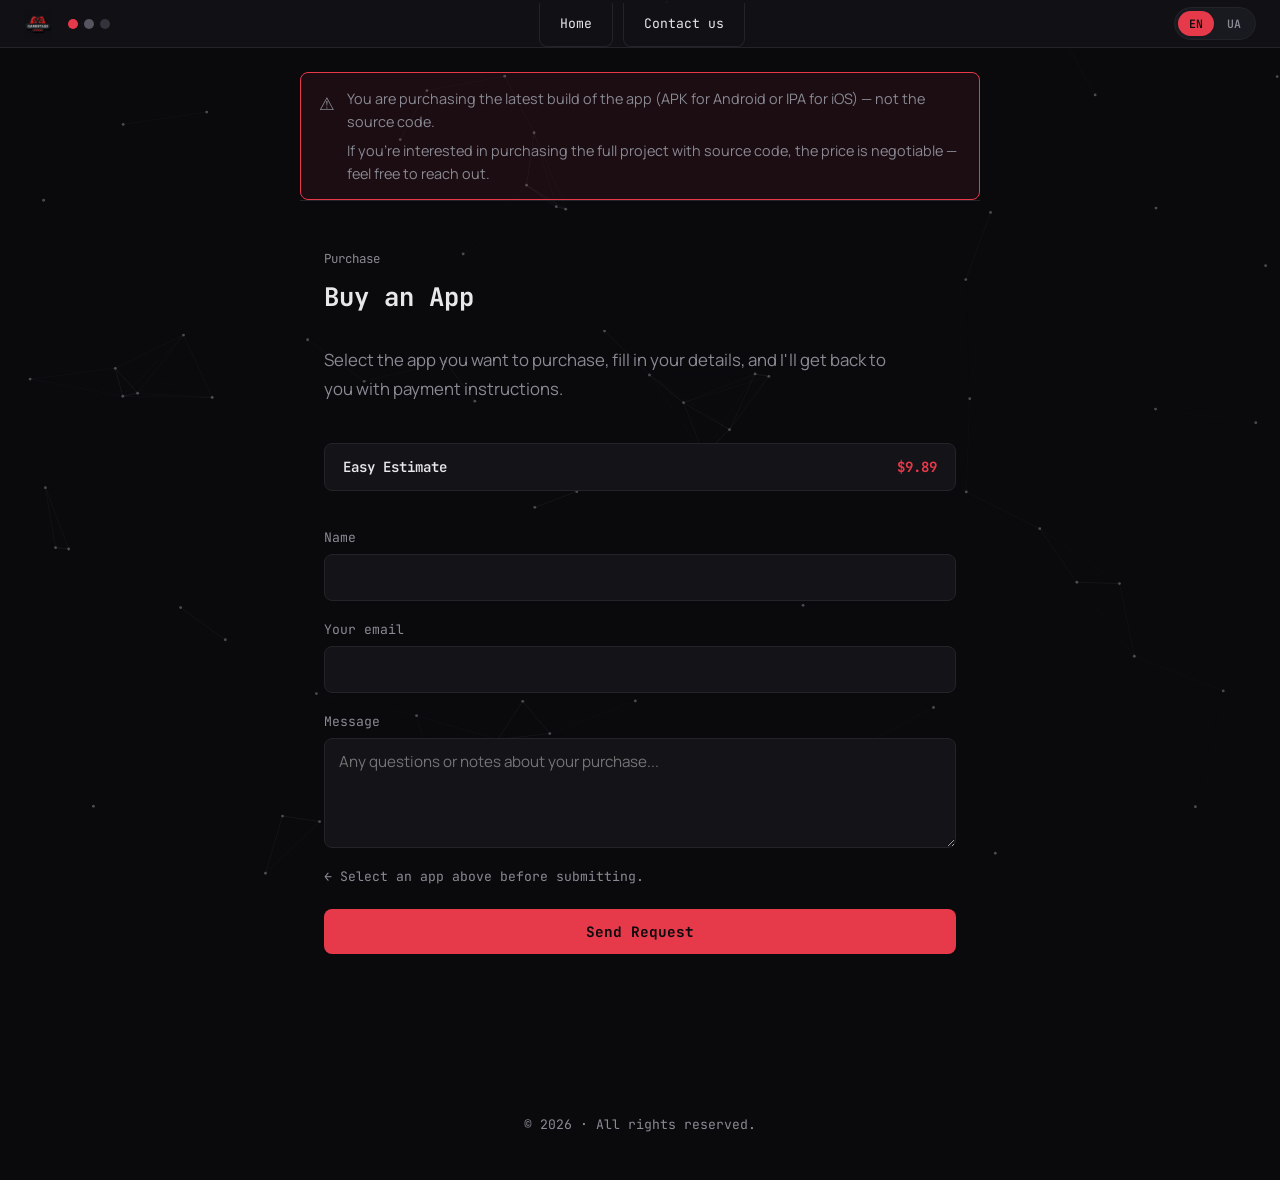
<file: buy.html>
<!DOCTYPE html>
<html lang="en">
<head>
<meta charset="UTF-8">
<meta name="viewport" content="width=device-width, initial-scale=1.0">
<title>Buy App — Portfolio</title>
<meta name="description" content="Purchase an app — select the one you want and get in touch.">
<link rel="icon" href="images/logo.png" type="image/png">
<link rel="apple-touch-icon" href="images/logo.png">
<link rel="preconnect" href="https://fonts.googleapis.com">
<link rel="preconnect" href="https://fonts.gstatic.com" crossorigin>
<link href="https://fonts.googleapis.com/css2?family=JetBrains+Mono:wght@400;500;600;700&family=Manrope:wght@400;500;600;700;800&display=swap" rel="stylesheet">
<link rel="stylesheet" href="style.css">
</head>
<body>

<canvas id="bg-canvas" aria-hidden="true"></canvas>
<canvas id="trail-canvas" aria-hidden="true"></canvas>

<header class="topbar">
  <a href="./" class="topbar__logo" aria-label="Home">
    <img src="images/logo.png" alt="Logo">
  </a>
  <div class="topbar__dots" aria-hidden="true">
    <span></span><span></span><span></span>
  </div>
  <div class="topbar__cta">
    <a class="btn btn--ghost btn--small" href="index.html" data-i18n="nav_home">Home</a>
    <a class="btn btn--ghost btn--small" href="contact.html" data-i18n="cta_contact_us">Contact us</a>
  </div>

  <button type="button" class="menu-toggle" id="menu-toggle" aria-label="Menu" aria-expanded="false" aria-controls="mobile-menu">
    <span></span><span></span><span></span>
  </button>

  <div class="lang-switch" role="group" aria-label="Language">
    <button type="button" data-lang="en">EN</button>
    <button type="button" data-lang="ua">UA</button>
  </div>

  <nav class="mobile-menu" id="mobile-menu" hidden>
    <a class="btn btn--ghost" href="index.html" data-i18n="nav_home">Home</a>
    <a class="btn btn--ghost" href="contact.html" data-i18n="cta_contact_us">Contact us</a>
  </nav>
</header>

<main>
<div class="buy-notice">
  <span class="buy-notice__icon">⚠️</span>
  <div>
    <p data-i18n="buy_notice_build"></p>
    <p data-i18n="buy_notice_source"></p>
  </div>
</div>
<section class="section section--buy">

  <p class="section__eyebrow" data-i18n="buy_eyebrow">Purchase</p>
  <h2 class="section__title" data-i18n="buy_title">Buy an App</h2>
  <p class="hero__lead" data-i18n="buy_lead">Select the app you want to purchase, fill in your details, and I'll get back to you with payment instructions.</p>

  <!-- App picker -->
  <div class="app-picker" id="app-picker">
    <!-- cards rendered by buy.js -->
  </div>

  <!-- Shown only when arriving via the "Crypto" button (?method=crypto) -->
  <p class="buy-form__note buy-form__note--crypto" id="crypto-notice" data-i18n="buy_crypto_notice" hidden></p>

  <!-- Purchase form -->
  <form
    id="buy-form"
    class="contact-form buy-form"
    action="https://formspree.io/f/xkolkekk"
    method="POST"
  >
    <!-- Hidden field — filled automatically when an app is selected -->
    <input type="hidden" id="selected-app" name="app" value="">

    <div class="field">
      <label for="buy-name" data-i18n="label_name">Name</label>
      <input type="text" id="buy-name" name="name" required autocomplete="name">
    </div>

    <div class="field">
      <label for="buy-email" data-i18n="label_email">Your email</label>
      <input type="email" id="buy-email" name="email" required autocomplete="email">
    </div>

    <div class="field">
      <label for="buy-message" data-i18n="label_message">Message <span class="field-optional" data-i18n="label_optional">(optional)</span></label>
      <textarea id="buy-message" name="message" rows="4" data-i18n-placeholder="buy_message_placeholder" placeholder="Any questions or notes about your purchase..."></textarea>
    </div>

    <p class="buy-form__note" id="buy-form-note" data-i18n="buy_select_note">← Select an app above before submitting.</p>

    <button type="submit" class="btn btn--primary" id="buy-submit-btn" data-i18n="buy_submit" disabled>Send Request</button>

    <p class="form-status" id="buy-form-status" role="status" aria-live="polite"></p>
  </form>

</section>
</main>

<footer class="footer">
  <p>© <span id="year"></span> · <span data-i18n="footer_text">All rights reserved.</span></p>
</footer>

<script src="projects-data.js"></script>
<script src="script.js"></script>
<script src="buy.js"></script>
</body>
</html>
</file>
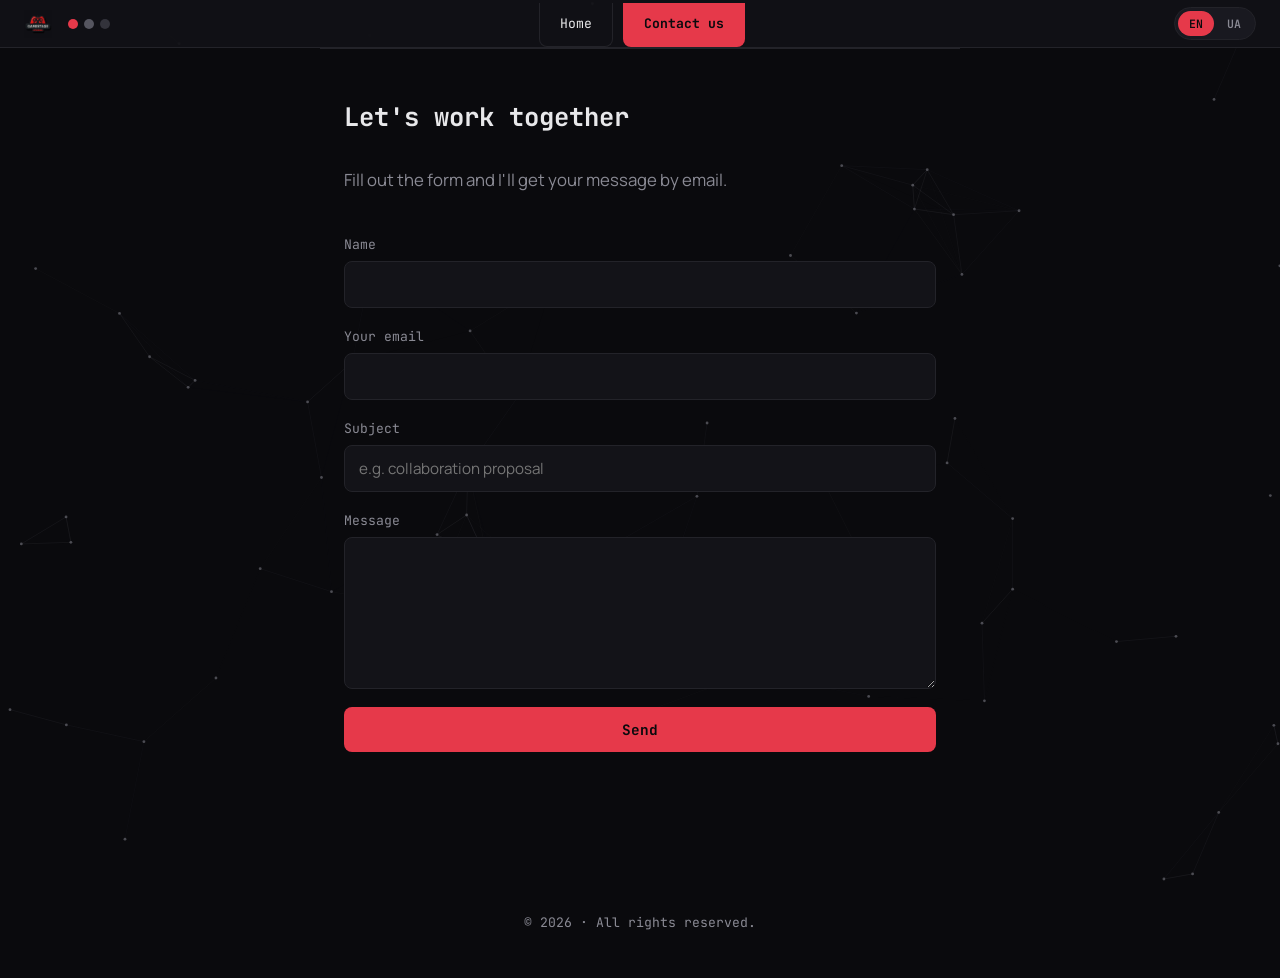
<file: contact.html>
<!DOCTYPE html>
<html lang="en">
<head>
<meta charset="UTF-8">
<meta name="viewport" content="width=device-width, initial-scale=1.0">
<title>Contact — Project Portfolio</title>
<meta name="description" content="Get in touch about collaboration.">
<link rel="icon" href="images/logo.png" type="image/png">
<link rel="apple-touch-icon" href="images/logo.png">
<link rel="preconnect" href="https://fonts.googleapis.com">
<link rel="preconnect" href="https://fonts.gstatic.com" crossorigin>
<link href="https://fonts.googleapis.com/css2?family=JetBrains+Mono:wght@400;500;600;700&family=Manrope:wght@400;500;600;700;800&display=swap" rel="stylesheet">
<link rel="stylesheet" href="style.css">
</head>
<body>

<canvas id="bg-canvas" aria-hidden="true"></canvas>
<canvas id="trail-canvas" aria-hidden="true"></canvas>

<header class="topbar">
  <a href="./" class="topbar__logo" aria-label="Home">
    <img src="images/logo.png" alt="Logo">
  </a>
  <div class="topbar__dots" aria-hidden="true">
    <span></span><span></span><span></span>
  </div>

  <div class="topbar__cta">
    <a class="btn btn--ghost btn--small" href="index.html" data-i18n="nav_home">Home</a>
    <a class="btn btn--ghost btn--small" href="contact.html" data-i18n="cta_contact_us">Contact us</a>
  </div>

  <button type="button" class="menu-toggle" id="menu-toggle" aria-label="Menu" aria-expanded="false" aria-controls="mobile-menu">
    <span></span><span></span><span></span>
  </button>

  <div class="lang-switch" role="group" aria-label="Language">
    <button type="button" data-lang="en">EN</button>
    <button type="button" data-lang="ua">UA</button>
  </div>

  <nav class="mobile-menu" id="mobile-menu" hidden>
    <a class="btn btn--ghost" href="index.html" data-i18n="nav_home">Home</a>
    <a class="btn btn--ghost" href="contact.html" data-i18n="cta_contact_us">Contact us</a>
  </nav>
</header>

<main>

<section class="section section--contact">
  <h2 class="section__title" data-i18n="contact_title">Let's work together</h2>
  <p class="hero__lead" data-i18n="contact_lead">Fill out the form and I'll get your message by email.</p>

  <form
    id="contact-form"
    class="contact-form"
    action="https://formspree.io/f/xzdlygko"
    method="POST"
  >
    <div class="field">
      <label for="name" data-i18n="label_name">Name</label>
      <input type="text" id="name" name="name" required autocomplete="name">
    </div>

    <div class="field">
      <label for="email" data-i18n="label_email">Your email</label>
      <input type="email" id="email" name="email" required autocomplete="email">
    </div>

    <div class="field">
      <label for="subject" data-i18n="label_subject">Subject</label>
      <input type="text" id="subject" name="subject" data-i18n-placeholder="subject_placeholder" placeholder="e.g. collaboration proposal">
    </div>

    <div class="field">
      <label for="message" data-i18n="label_message">Message</label>
      <textarea id="message" name="message" rows="6" required></textarea>
    </div>

    <button type="submit" class="btn btn--primary" id="submit-btn" data-i18n="submit_btn">Send</button>

    <p class="form-status" id="form-status" role="status" aria-live="polite"></p>
  </form>
</section>

</main>

<footer class="footer">
  <p>© <span id="year"></span> · <span data-i18n="footer_text">All rights reserved.</span></p>
</footer>

<script src="script.js"></script>
</body>
</html>
</file>
<file: style.css>
/* ==========================================================
   DESIGN TOKENS
   ========================================================== */
:root {
  --bg: #0a0a0d;
  --bg-elevated: #131318;
  --bg-elevated-2: #191920;
  --border: #232329;
  --text: #e8e8ea;
  --text-muted: #8a8a94;

  --accent: #e6394a;
  --accent-dim: #7a1f2a;
  --accent-soft: rgba(230, 57, 74, 0.12);

  --font-mono: 'JetBrains Mono', ui-monospace, Menlo, Consolas, monospace;
  --font-body: 'Manrope', system-ui, -apple-system, sans-serif;

  --radius: 8px;
  --max-width: 1120px;
}

* { box-sizing: border-box; }

html { scroll-behavior: smooth; }

@media (prefers-reduced-motion: reduce) {
  html { scroll-behavior: auto; }
  * { animation-duration: 0.01ms !important; animation-iteration-count: 1 !important; transition-duration: 0.01ms !important; }
}

body {
  margin: 0;
  background: var(--bg);
  color: var(--text);
  font-family: var(--font-body);
  line-height: 1.6;
  -webkit-font-smoothing: antialiased;
  position: relative;
}

a { color: var(--accent); text-decoration: none; }
a:hover { text-decoration: underline; }

:focus-visible { outline: 2px solid var(--accent); outline-offset: 2px; }

/* ==========================================================
   SCROLLBARS — styled to match the site everywhere
   (page scrollbar, textareas, any overflow area)
   ========================================================== */
html {
  scrollbar-width: thin;
  scrollbar-color: var(--accent-dim) var(--bg-elevated);
}
::-webkit-scrollbar {
  width: 10px;
  height: 10px;
}
::-webkit-scrollbar-track {
  background: var(--bg-elevated);
}
::-webkit-scrollbar-thumb {
  background: var(--accent-dim);
  border-radius: 999px;
  border: 2px solid var(--bg-elevated);
}
::-webkit-scrollbar-thumb:hover {
  background: var(--accent);
}

/* ==========================================================
   CURSOR TRAIL CANVAS — thin red trail following the cursor
   ========================================================== */
#trail-canvas {
  position: fixed;
  inset: 0;
  width: 100%;
  height: 100%;
  z-index: 9999;
  pointer-events: none;
}

/* ==========================================================
   BACKGROUND CANVAS
   ========================================================== */
#bg-canvas {
  position: fixed;
  inset: 0;
  width: 100%;
  height: 100%;
  z-index: 0;
  pointer-events: none;
}

header, main, footer { position: relative; z-index: 1; }

/* ==========================================================
   TOPBAR
   ========================================================== */
.topbar {
  position: sticky;
  top: 0;
  z-index: 50;
  display: flex;
  align-items: stretch;
  gap: 16px;
  padding: 0 24px;
  min-height: 48px;
  background: rgba(19, 19, 24, 0.75);
  border-bottom: 1px solid var(--border);
  backdrop-filter: blur(8px);
}

.topbar__logo {
  display: flex;
  align-items: center;
  flex-shrink: 0;
  align-self: center;
}
.topbar__logo img {
  height: 28px;
  width: auto;
  display: block;
}

.topbar__dots {
  display: flex;
  gap: 6px;
  flex-shrink: 0;
  align-self: center;
}.topbar__dots span {
  width: 10px;
  height: 10px;
  border-radius: 50%;
  background: var(--border);
}
.topbar__dots span:nth-child(1) { background: var(--accent); }
.topbar__dots span:nth-child(2) { background: #55555f; }
.topbar__dots span:nth-child(3) { background: #33333b; }

/* CTA buttons — centered, fill height, hang below topbar bottom */
.topbar__cta {
  flex: 1;
  display: flex;
  justify-content: center;
  align-items: flex-end;
  gap: 10px;
}

.topbar__cta .btn {
  border-radius: 0 0 var(--radius) var(--radius);
  border-top: none;
  padding: 10px 20px 12px;
  font-size: 0.82rem;
}

/* Lang switch — pushed to the right */
.lang-switch {
  display: flex;
  align-items: center;
  gap: 2px;
  flex-shrink: 0;
  margin-left: auto;
  align-self: center;
  background: var(--bg-elevated-2);
  border: 1px solid var(--border);
  border-radius: 999px;
  padding: 3px;
}
.lang-switch button {
  font-family: var(--font-mono);
  font-size: 0.72rem;
  font-weight: 600;
  color: var(--text-muted);
  background: transparent;
  border: none;
  border-radius: 999px;
  padding: 5px 11px;
  cursor: pointer;
  transition: background 0.15s ease, color 0.15s ease;
}
.lang-switch button:hover { color: var(--text); }
.lang-switch button.is-active { color: #0a0a0d; background: var(--accent); }

/* Legacy tab styles (kept for contact page fallback) */
.tabs { display: flex; gap: 4px; flex: 1; overflow-x: auto; }
.tab {
  font-family: var(--font-mono);
  font-size: 0.82rem;
  color: var(--text-muted);
  padding: 6px 12px;
  border-radius: var(--radius) var(--radius) 0 0;
  white-space: nowrap;
}
.tab:hover { color: var(--text); text-decoration: none; background: var(--bg-elevated-2); }
.tab--active {
  color: var(--accent);
  background: var(--bg);
  border: 1px solid var(--border);
  border-bottom: 1px solid var(--bg);
}
.menu-toggle { display: none; }

@media (max-width: 480px) {
  .topbar__cta { gap: 6px; }
  .topbar__cta .btn { padding: 8px 12px 10px; font-size: 0.76rem; }
}

.topbar__cta .btn--active-page {
  border-color: var(--accent);
  color: var(--accent);
}
.topbar__cta .btn--primary.btn--active-page {
  background: var(--accent);
  color: #0a0a0d;
}

/* ==========================================================
   MOBILE MENU — hamburger + dropdown nav (small screens)
   ========================================================== */
.menu-toggle {
  display: none;
  flex-direction: column;
  justify-content: center;
  align-items: center;
  gap: 5px;
  width: 40px;
  height: 40px;
  flex-shrink: 0;
  align-self: center;
  padding: 0;
  border: 1px solid var(--border);
  border-radius: var(--radius);
  background: var(--bg-elevated);
  cursor: pointer;
}
.menu-toggle:hover { border-color: var(--accent); }
.menu-toggle span {
  display: block;
  width: 18px;
  height: 2px;
  border-radius: 2px;
  background: var(--text);
  transition: transform 0.2s ease, opacity 0.2s ease;
}
.menu-toggle.is-open span:nth-child(1) { transform: translateY(7px) rotate(45deg); }
.menu-toggle.is-open span:nth-child(2) { opacity: 0; }
.menu-toggle.is-open span:nth-child(3) { transform: translateY(-7px) rotate(-45deg); }

.mobile-menu {
  position: absolute;
  top: 100%;
  left: 0;
  right: 0;
  z-index: 49;
  display: flex;
  flex-direction: column;
  gap: 8px;
  padding: 14px 24px 20px;
  background: var(--bg-elevated);
  border-bottom: 1px solid var(--border);
  box-shadow: 0 16px 28px rgba(0, 0, 0, 0.4);
}
.mobile-menu[hidden] { display: none; }
.mobile-menu .btn { width: 100%; text-align: center; }

@media (max-width: 640px) {
  .topbar__cta { display: none; }
  .menu-toggle { display: flex; }
}

/* ==========================================================
   HERO
   ========================================================== */
.hero {
  max-width: var(--max-width);
  margin: 0 auto;
  padding: 56px 24px 52px;
  position: relative;
}

.hero__socials {
  position: absolute;
  top: 56px;
  right: 24px;
  display: flex;
  flex-direction: column;
  gap: 10px;
  z-index: 2;
}
.hero__socials a {
  width: 40px;
  height: 40px;
  display: flex;
  align-items: center;
  justify-content: center;
  border: 1px solid var(--border);
  border-radius: var(--radius);
  background: var(--bg-elevated);
  color: var(--text-muted);
  transition: border-color 0.15s ease, color 0.15s ease, transform 0.15s ease;
}
.hero__socials a:hover {
  border-color: var(--accent);
  color: var(--accent);
  transform: translateY(-2px);
  text-decoration: none;
}
.hero__socials svg {
  width: 20px;
  height: 20px;
}

@media (max-width: 900px) {
  .hero__socials {
    position: static;
    flex-direction: row;
    flex-wrap: wrap;
    margin-bottom: 24px;
  }
}

.hero__content { max-width: 680px; }

.hero__tagline {
  font-family: var(--font-mono);
  font-size: 0.78rem;
  color: var(--accent);
  letter-spacing: 0.12em;
  text-transform: uppercase;
  margin: 0 0 14px;
}

.hero__title {
  font-family: var(--font-body);
  font-size: clamp(1.8rem, 4vw, 2.8rem);
  font-weight: 800;
  line-height: 1.2;
  margin: 0 0 18px;
  color: var(--text);
}

.hero__lead {
  margin: 0 0 40px;
  color: var(--text-muted);
  font-size: 1.05rem;
  max-width: 58ch;
  line-height: 1.7;
}

.hero__services {
  display: grid;
  grid-template-columns: repeat(auto-fit, minmax(200px, 1fr));
  gap: 16px;
  margin-bottom: 40px;
}

.hero__service {
  display: flex;
  gap: 14px;
  align-items: flex-start;
  background: var(--bg-elevated);
  border: 1px solid var(--border);
  border-radius: var(--radius);
  padding: 16px;
  transition: border-color 0.2s ease;
}
.hero__service:hover { border-color: var(--accent); }

.hero__service-icon {
  font-size: 1.4rem;
  flex-shrink: 0;
  line-height: 1;
  margin-top: 2px;
}

.hero__service strong {
  display: block;
  font-family: var(--font-mono);
  font-size: 0.82rem;
  color: var(--text);
  margin-bottom: 4px;
}

.hero__service p {
  margin: 0;
  font-size: 0.85rem;
  color: var(--text-muted);
  line-height: 1.5;
}

.hero__bottom {
  display: flex;
  align-items: center;
  gap: 20px;
  flex-wrap: wrap;
}

.hero__cta-text {
  margin: 0;
  font-family: var(--font-mono);
  font-size: 0.88rem;
  color: var(--text-muted);
}

.hero__cta { display: flex; gap: 14px; margin-top: 32px; flex-wrap: wrap; }

@media (max-width: 480px) {
  .hero__services { grid-template-columns: 1fr; }
  .hero__bottom { flex-direction: column; align-items: flex-start; }
}

/* ==========================================================
   BUTTONS
   ========================================================== */
.btn {
  font-family: var(--font-mono);
  font-size: 0.9rem;
  padding: 12px 20px;
  border-radius: var(--radius);
  border: 1px solid transparent;
  cursor: pointer;
}
.btn:hover { text-decoration: none; }
.btn--primary { background: var(--accent); color: #0a0a0d; font-weight: 700; }
.btn--primary:hover { background: #ff5566; }
.btn--ghost { border-color: var(--border); color: var(--text); background: transparent; }
.btn--ghost:hover { border-color: var(--accent); color: var(--accent); }
.btn--small { padding: 8px 14px; font-size: 0.8rem; }

.btn--crypto {
  border-color: #26a17b;
  color: #26a17b;
  background: rgba(38, 161, 123, 0.08);
}
.btn--crypto:hover { background: #26a17b; color: #0a0a0d; text-decoration: none; }

/* ==========================================================
   SECTIONS (shared)
   ========================================================== */
.section {
  max-width: var(--max-width);
  margin: 0 auto;
  padding: 48px 24px 80px;
  border-top: 1px solid var(--border);
}

.section__eyebrow {
  font-family: var(--font-mono);
  font-size: 0.78rem;
  color: var(--text-muted);
  margin: 0 0 8px;
}

.section__title {
  font-family: var(--font-mono);
  font-size: 1.6rem;
  margin: 0 0 28px;
}

/* FILTERS */
.filters { display: flex; gap: 8px; flex-wrap: wrap; margin-bottom: 28px; }

.filter-btn {
  font-family: var(--font-mono);
  font-size: 0.82rem;
  color: var(--text-muted);
  background: var(--bg-elevated);
  border: 1px solid var(--border);
  border-radius: 999px;
  padding: 8px 16px;
  cursor: pointer;
  transition: border-color 0.15s ease, color 0.15s ease;
}
.filter-btn:hover { color: var(--text); border-color: var(--text-muted); }
.filter-btn.is-active { color: var(--accent); border-color: var(--accent); background: var(--accent-soft); }

/* PROJECTS */
.project-grid {
  display: grid;
  grid-template-columns: repeat(auto-fit, minmax(360px, 1fr));
  gap: 28px;
}

.project-grid__empty {
  color: var(--text-muted);
  font-family: var(--font-mono);
  font-size: 0.9rem;
  margin-top: 12px;
}

.project-card {
  background: var(--bg-elevated);
  border: 1px solid var(--border);
  border-radius: var(--radius);
  overflow: hidden;
  display: flex;
  flex-direction: column;
  transition: border-color 0.2s ease, transform 0.2s ease;
}
.project-card:hover { border-color: var(--accent); transform: translateY(-2px); }

.card-wrapper {
  display: flex;
  flex-direction: column;
  padding-top: 36px;
  position: relative;
}

.media-tabs {
  position: absolute;
  top: 0;
  left: 12px;
  display: flex;
  gap: 0;
}

.media-tab {
  font-family: var(--font-mono);
  font-size: 0.75rem;
  font-weight: 600;
  color: var(--text-muted);
  background: var(--bg-elevated-2);
  border: 1px solid var(--border);
  border-bottom: none;
  border-radius: 7px 7px 0 0;
  padding: 7px 16px;
  cursor: pointer;
  margin-right: 4px;
  transition: color 0.15s, background 0.15s;
  height: 36px;
  box-sizing: border-box;
}
.media-tab:hover { color: var(--text); background: var(--bg-elevated); }
.media-tab--active {
  color: var(--accent);
  background: var(--bg-elevated);
  border-color: var(--border);
  border-bottom-color: var(--bg-elevated);
}

.card-wrapper .project-card { border-top-left-radius: 0; }

.media-panel { display: none; }
.media-panel--active { display: block; }

.carousel--infinite { scroll-snap-type: x mandatory; }

.project-card__media {
  width: 100%;
  aspect-ratio: 16 / 9;
  background: var(--bg-elevated-2);
  position: relative;
  overflow: hidden;
}

.project-card__media--portrait { aspect-ratio: 582 / 1280; }

.project-card__media--placeholder {
  display: flex;
  align-items: center;
  justify-content: center;
  font-family: var(--font-mono);
  font-size: 0.9rem;
  text-transform: lowercase;
  color: var(--text-muted);
  background: linear-gradient(135deg, var(--bg-elevated-2), var(--accent-dim) 180%);
}

.carousel-wrap { overflow: hidden; }

.carousel {
  display: flex;
  width: 100%;
  height: 100%;
  overflow-x: auto;
  scroll-snap-type: x mandatory;
  scrollbar-width: thin;
  scrollbar-color: var(--accent-dim) transparent;
}
.carousel::-webkit-scrollbar { height: 5px; }
.carousel::-webkit-scrollbar-track { background: transparent; }
.carousel::-webkit-scrollbar-thumb {
  background: var(--accent-dim);
  border-radius: 999px;
  border: none;
}
.carousel::-webkit-scrollbar-thumb:hover { background: var(--accent); }

.carousel__slide {
  flex: 0 0 100%;
  width: 100%;
  height: 100%;
  scroll-snap-align: start;
}
.carousel__slide img,
.carousel__slide iframe,
.project-card__media iframe {
  width: 100%;
  height: 100%;
  display: block;
  border: 0;
  object-fit: cover;
}

.project-card__media--portrait .carousel__slide img {
  object-fit: contain;
  background: var(--bg-elevated-2);
}

.carousel__arrow {
  position: absolute;
  top: 50%;
  transform: translateY(-50%);
  width: 34px;
  height: 34px;
  border-radius: 50%;
  border: none;
  background: rgba(10, 10, 13, 0.65);
  color: var(--text);
  font-size: 1.3rem;
  line-height: 1;
  cursor: pointer;
  display: flex;
  align-items: center;
  justify-content: center;
  opacity: 0;
  transition: opacity 0.15s ease, background 0.15s ease;
}
.carousel-wrap:hover .carousel__arrow,
.carousel__arrow:focus-visible { opacity: 1; }
.carousel__arrow:hover { background: var(--accent); color: #0a0a0d; }
.carousel__arrow--prev { left: 10px; }
.carousel__arrow--next { right: 10px; }

.carousel__dots {
  position: absolute;
  bottom: 10px;
  left: 0;
  right: 0;
  display: flex;
  justify-content: center;
  gap: 6px;
}
.carousel__dot {
  width: 7px;
  height: 7px;
  border-radius: 50%;
  border: none;
  padding: 0;
  background: rgba(232, 232, 234, 0.4);
  cursor: pointer;
}
.carousel__dot.is-active { background: var(--accent); }

@media (hover: none) { .carousel__arrow { opacity: 1; } }

.project-card__body {
  padding: 24px;
  display: flex;
  flex-direction: column;
  gap: 12px;
  flex-grow: 1;
}

.project-card__category {
  font-family: var(--font-mono);
  font-size: 0.76rem;
  color: var(--accent);
  text-transform: lowercase;
}

.project-card h3 { margin: 0; font-size: 1.25rem; }

.project-card p {
  margin: 0;
  color: var(--text-muted);
  font-size: 0.95rem;
  flex-grow: 1;
}

.tags { display: flex; flex-wrap: wrap; gap: 6px; }
.tag {
  font-family: var(--font-mono);
  font-size: 0.72rem;
  color: var(--text-muted);
  background: var(--bg-elevated-2);
  border: 1px solid var(--border);
  padding: 3px 8px;
  border-radius: 4px;
}

.project-card__links {
  display: flex;
  align-items: center;
  justify-content: space-between;
  gap: 12px;
  margin-top: 8px;
}
.project-card__actions {
  display: flex;
  align-items: center;
  gap: 12px;
  flex-wrap: wrap;
  row-gap: 8px;
}
.downloads-badge {
  font-family: var(--font-mono);
  font-size: 0.78rem;
  color: var(--accent);
  background: var(--accent-soft);
  border: 1px solid var(--accent-dim);
  border-radius: 999px;
  padding: 6px 14px;
  white-space: nowrap;
  flex-shrink: 0;
}

.project-card__badges {
  display: flex;
  align-items: center;
  gap: 8px;
  flex-shrink: 0;
}

.rating-badge {
  display: inline-flex;
  align-items: center;
  gap: 4px;
  font-family: var(--font-mono);
  font-size: 0.78rem;
  color: var(--text);
  background: var(--bg-elevated-2);
  border: 1px solid var(--border);
  border-radius: 999px;
  padding: 6px 14px;
  white-space: nowrap;
  flex-shrink: 0;
}
.rating-badge__star {
  color: #f5b942;
  line-height: 1;
}

@media (max-width: 480px) {
  .project-grid { grid-template-columns: 1fr; gap: 20px; }
  .project-card__body { padding: 18px; }
}

/* ============================================================
   PORTRAIT CARD
   ============================================================ */
.card-wrapper--portrait {
  grid-column: 1 / -1;
  padding-top: 0;
}

.card-wrapper--portrait .project-card {
  flex-direction: row;
  border-top-left-radius: var(--radius);
  max-height: 730px;
}

.card-wrapper--portrait .media-body {
  flex: 0 0 auto;
  width: 40%;
  min-width: 200px;
  max-width: 340px;
  position: relative;
  display: flex;
  flex-direction: column;
}

.card-wrapper--portrait .media-tabs {
  position: relative;
  top: auto;
  left: auto;
  padding: 8px 10px 0;
  border-bottom: 1px solid var(--border);
  flex-shrink: 0;
  display: flex;
  width: 100%;
}

.card-wrapper--portrait .media-panel[data-panel="video"],
.card-wrapper--portrait .media-panel[data-panel="video"] .project-card__media {
  height: 100%;
  aspect-ratio: unset;
}

.card-wrapper:not(.card-wrapper--portrait) .media-panel[data-panel="video"] .project-card__media {
  aspect-ratio: 16 / 9;
}

.card-wrapper--portrait .media-panel--active {
  flex: 1;
  display: flex;
  flex-direction: column;
}
.card-wrapper--portrait .media-panel--active .carousel-wrap,
.card-wrapper--portrait .media-panel--active .project-card__media { flex: 1; }

.card-wrapper--portrait .project-card__media {
  height: 100%;
  aspect-ratio: unset !important;
}

.card-wrapper--portrait .project-card__body {
  flex: 1;
  overflow-y: auto;
  padding: 28px;
}

@media (max-width: 600px) {
  .card-wrapper--portrait { grid-column: auto; }
  .card-wrapper--portrait .project-card { flex-direction: column; max-height: none; }
  .card-wrapper--portrait .media-body { width: 100%; max-width: none; }
  .card-wrapper--portrait .project-card__media { aspect-ratio: 582 / 1280 !important; height: auto; max-height: 480px; }
}

/* ==========================================================
   CONTACT FORM
   ========================================================== */
.section--contact { max-width: 640px; }

.contact-form { display: flex; flex-direction: column; gap: 18px; margin-top: 32px; }

.field { display: flex; flex-direction: column; gap: 6px; }

.field label {
  font-family: var(--font-mono);
  font-size: 0.82rem;
  color: var(--text-muted);
}

.field input,
.field textarea {
  background: var(--bg-elevated);
  border: 1px solid var(--border);
  border-radius: var(--radius);
  color: var(--text);
  font-family: var(--font-body);
  font-size: 0.95rem;
  padding: 12px 14px;
  resize: vertical;
}

.field input:focus,
.field textarea:focus { outline: none; border-color: var(--accent); }

.field-hint { margin: 0; font-size: 0.8rem; color: var(--text-muted); min-height: 1.1em; }
.field-hint.is-error { color: var(--accent); }

.form-status { font-family: var(--font-mono); font-size: 0.85rem; min-height: 1.2em; margin: 0; }
.form-status.is-success { color: #7fd88f; }
.form-status.is-error { color: var(--accent); }

/* ==========================================================
   BUY PAGE
   ========================================================== */
.section--buy { max-width: 680px; }

.app-picker {
  display: flex;
  flex-direction: column;
  gap: 10px;
  margin-bottom: 36px;
}

.app-pick-card {
  display: flex;
  align-items: center;
  justify-content: space-between;
  gap: 16px;
  background: var(--bg-elevated);
  border: 1px solid var(--border);
  border-radius: var(--radius);
  padding: 14px 18px;
  cursor: pointer;
  text-align: left;
  transition: border-color 0.15s ease, background 0.15s ease;
  width: 100%;
}
.app-pick-card:hover { border-color: var(--text-muted); }
.app-pick-card.is-selected {
  border-color: var(--accent);
  background: var(--accent-soft);
}
.app-pick-card--locked { cursor: default; }

.app-pick-card__name {
  font-family: var(--font-mono);
  font-size: 0.88rem;
  color: var(--text);
  font-weight: 600;
}

.app-pick-card__price {
  font-family: var(--font-mono);
  font-size: 0.88rem;
  color: var(--accent);
  font-weight: 700;
  flex-shrink: 0;
}

.buy-form { margin-top: 0; }

.buy-form__note {
  font-family: var(--font-mono);
  font-size: 0.82rem;
  color: var(--text-muted);
  margin: 0 0 4px;
}

.buy-form__note--crypto {
  color: #26a17b;
  background: rgba(38, 161, 123, 0.08);
  border: 1px solid #26a17b;
  border-radius: var(--radius);
  padding: 12px 14px;
  margin: 0 0 20px;
}

.field-optional {
  font-weight: 400;
  color: var(--text-muted);
  font-size: 0.78rem;
}

.buy-notice {
  max-width: 680px;
  margin: 24px auto 0;
  padding: 14px 18px;
  background: rgba(230, 57, 74, 0.08);
  border: 1px solid var(--accent);
  border-radius: var(--radius);
  display: flex;
  gap: 12px;
  align-items: flex-start;
  font-size: 0.9rem;
  color: var(--text-muted);
  line-height: 1.6;
}
.buy-notice__icon { font-size: 1.1rem; flex-shrink: 0; margin-top: 2px; }
.buy-notice p { margin: 0; }
.buy-notice p + p { margin-top: 6px; }

/* ==========================================================
   FOOTER
   ========================================================== */
.footer {
  text-align: center;
  padding: 32px 24px;
  color: var(--text-muted);
  font-size: 0.82rem;
  font-family: var(--font-mono);
}

/* ==========================================================
   FEATURE LIST (Easy Estimate description)
   ========================================================== */
.feature-list { padding-left: 32px; }
.feature-list li { margin-bottom: 1px; }
.feature-list strong {
  color: #e6394a;
  display: block;
  margin-top: 12px;
  margin-bottom: -30px;
}
</file>
